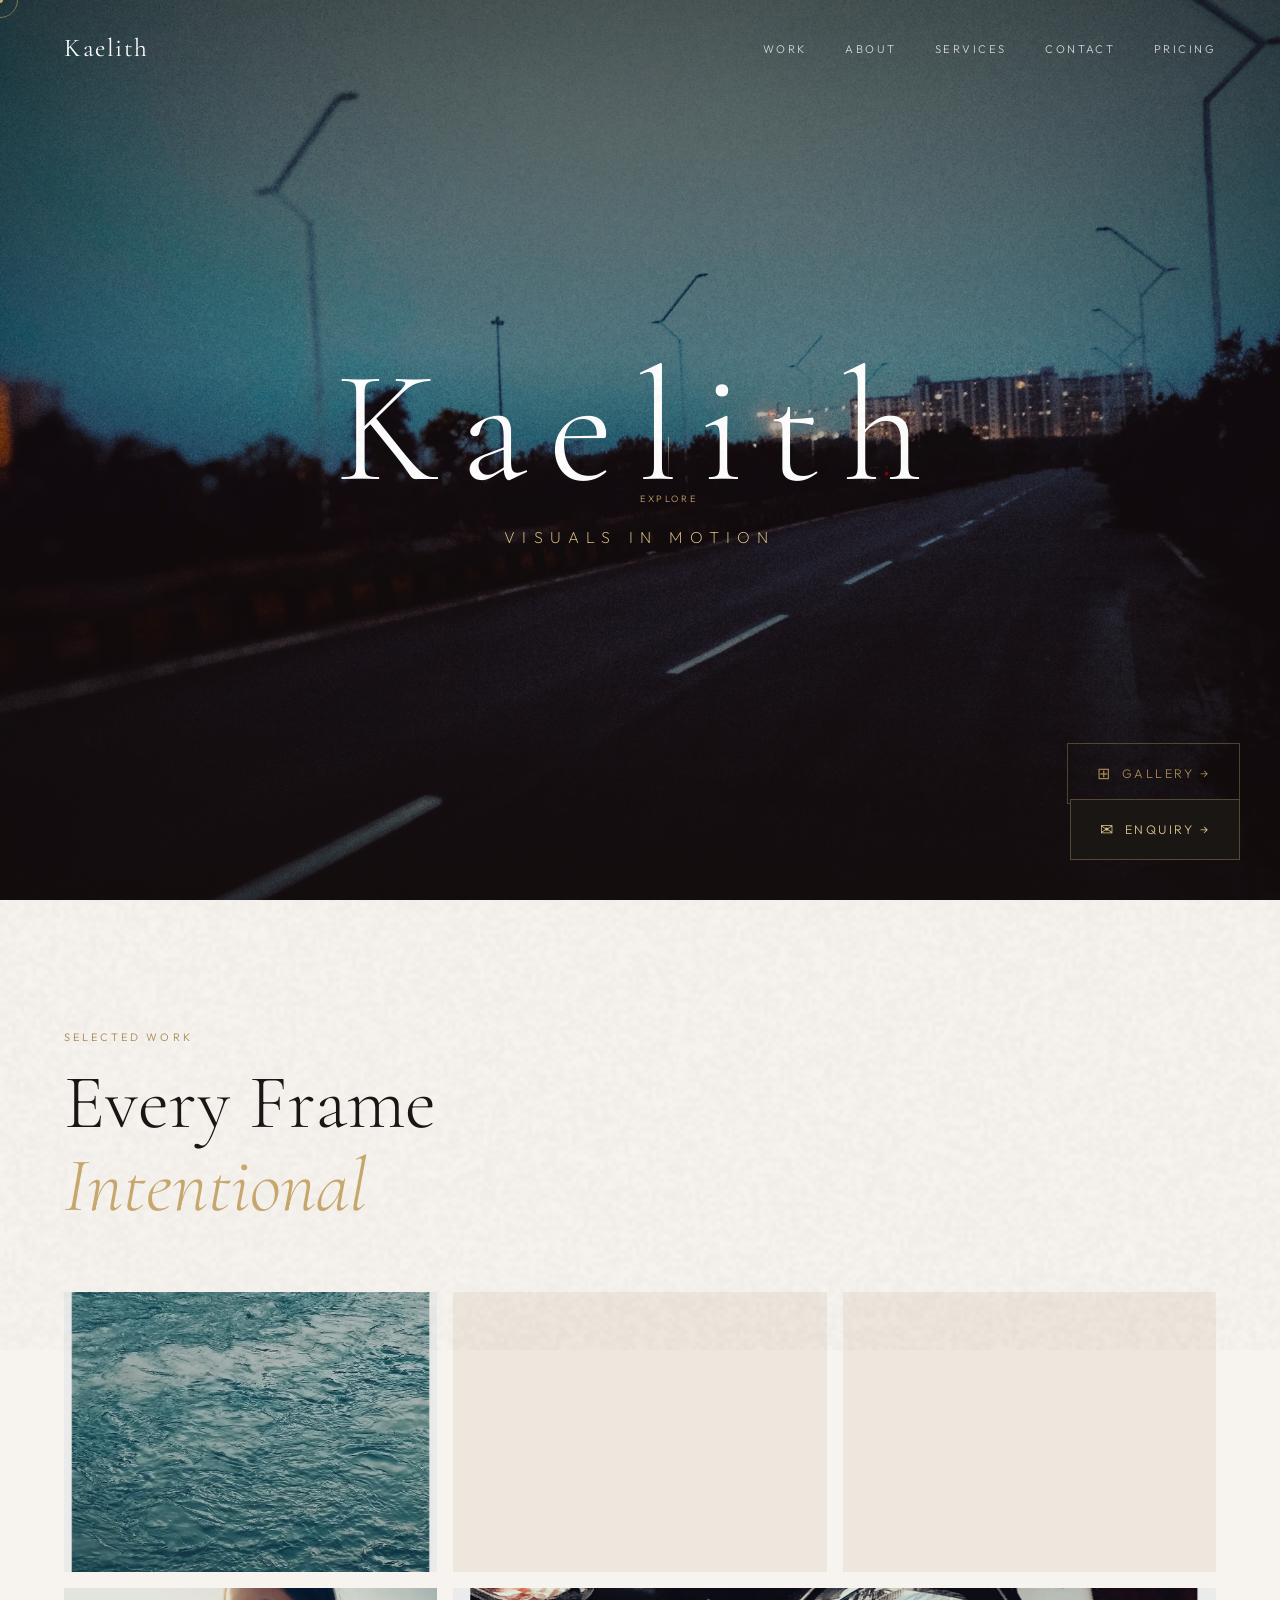
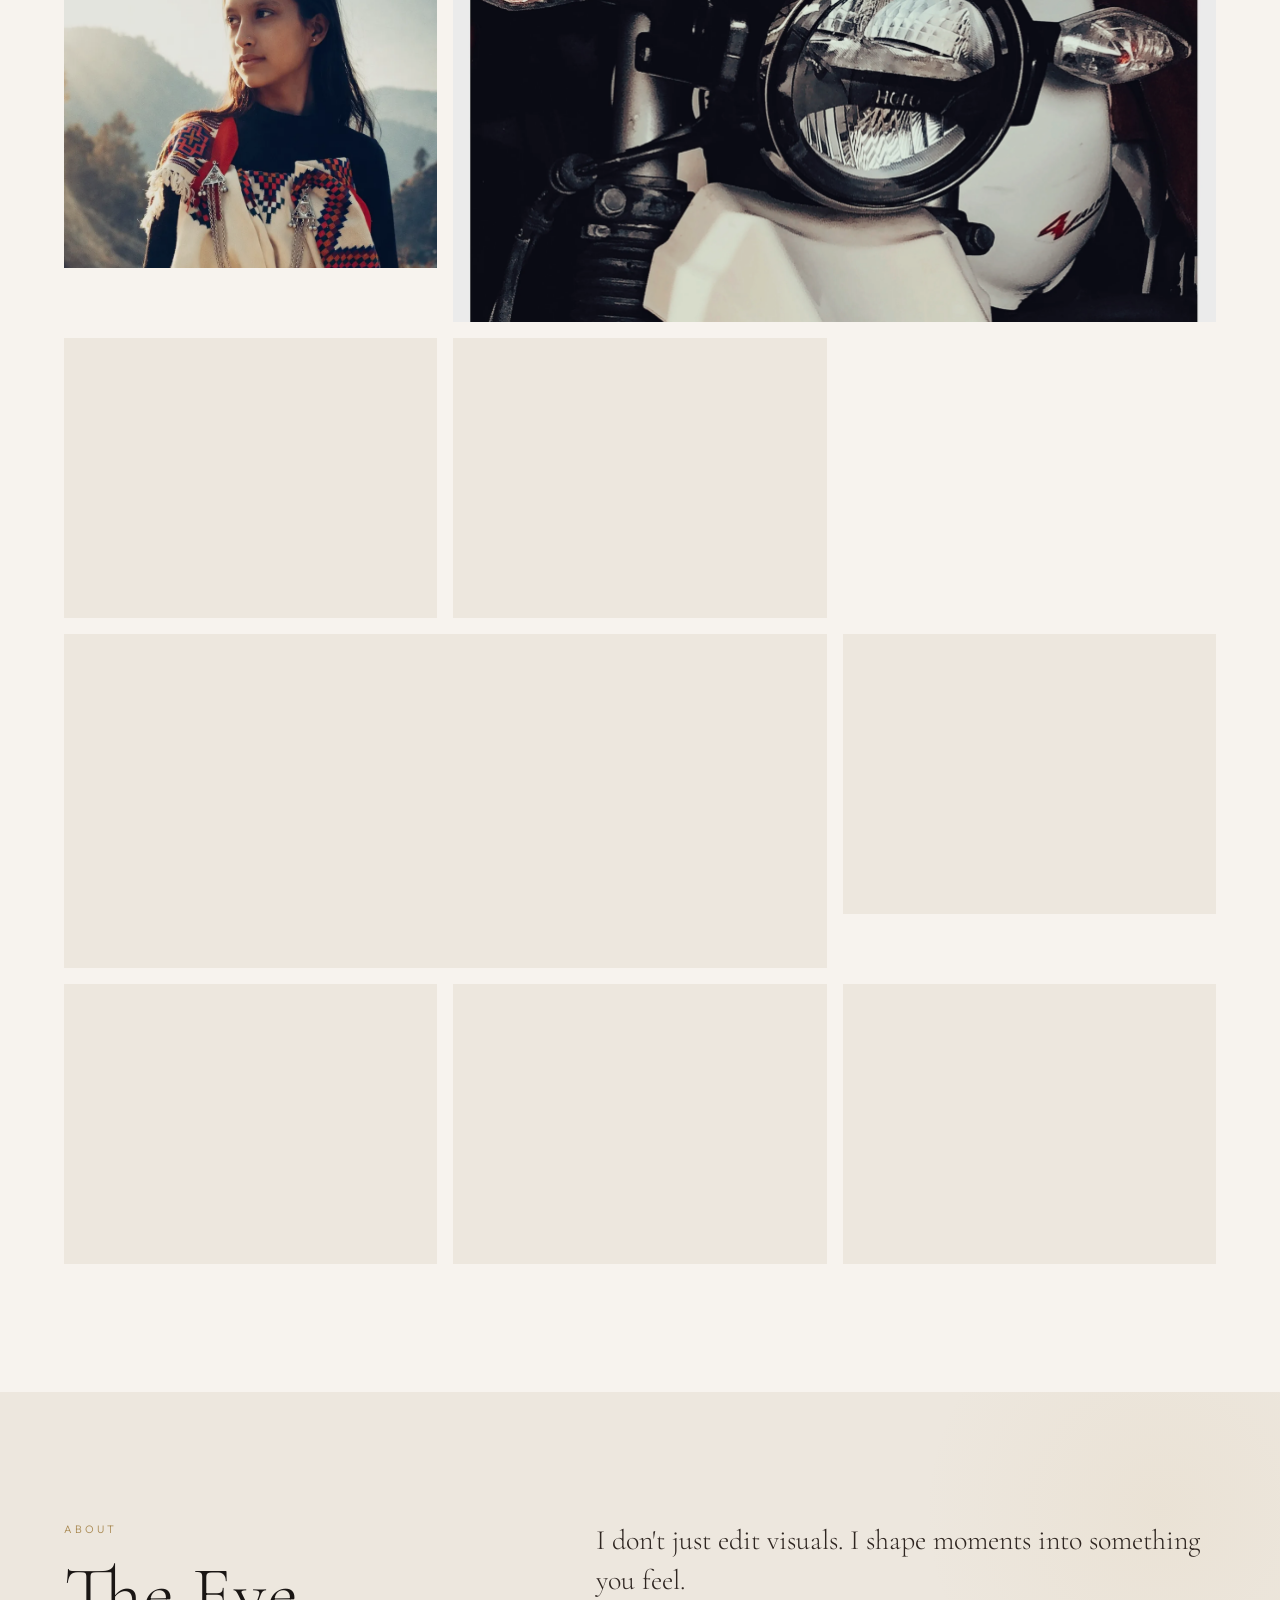
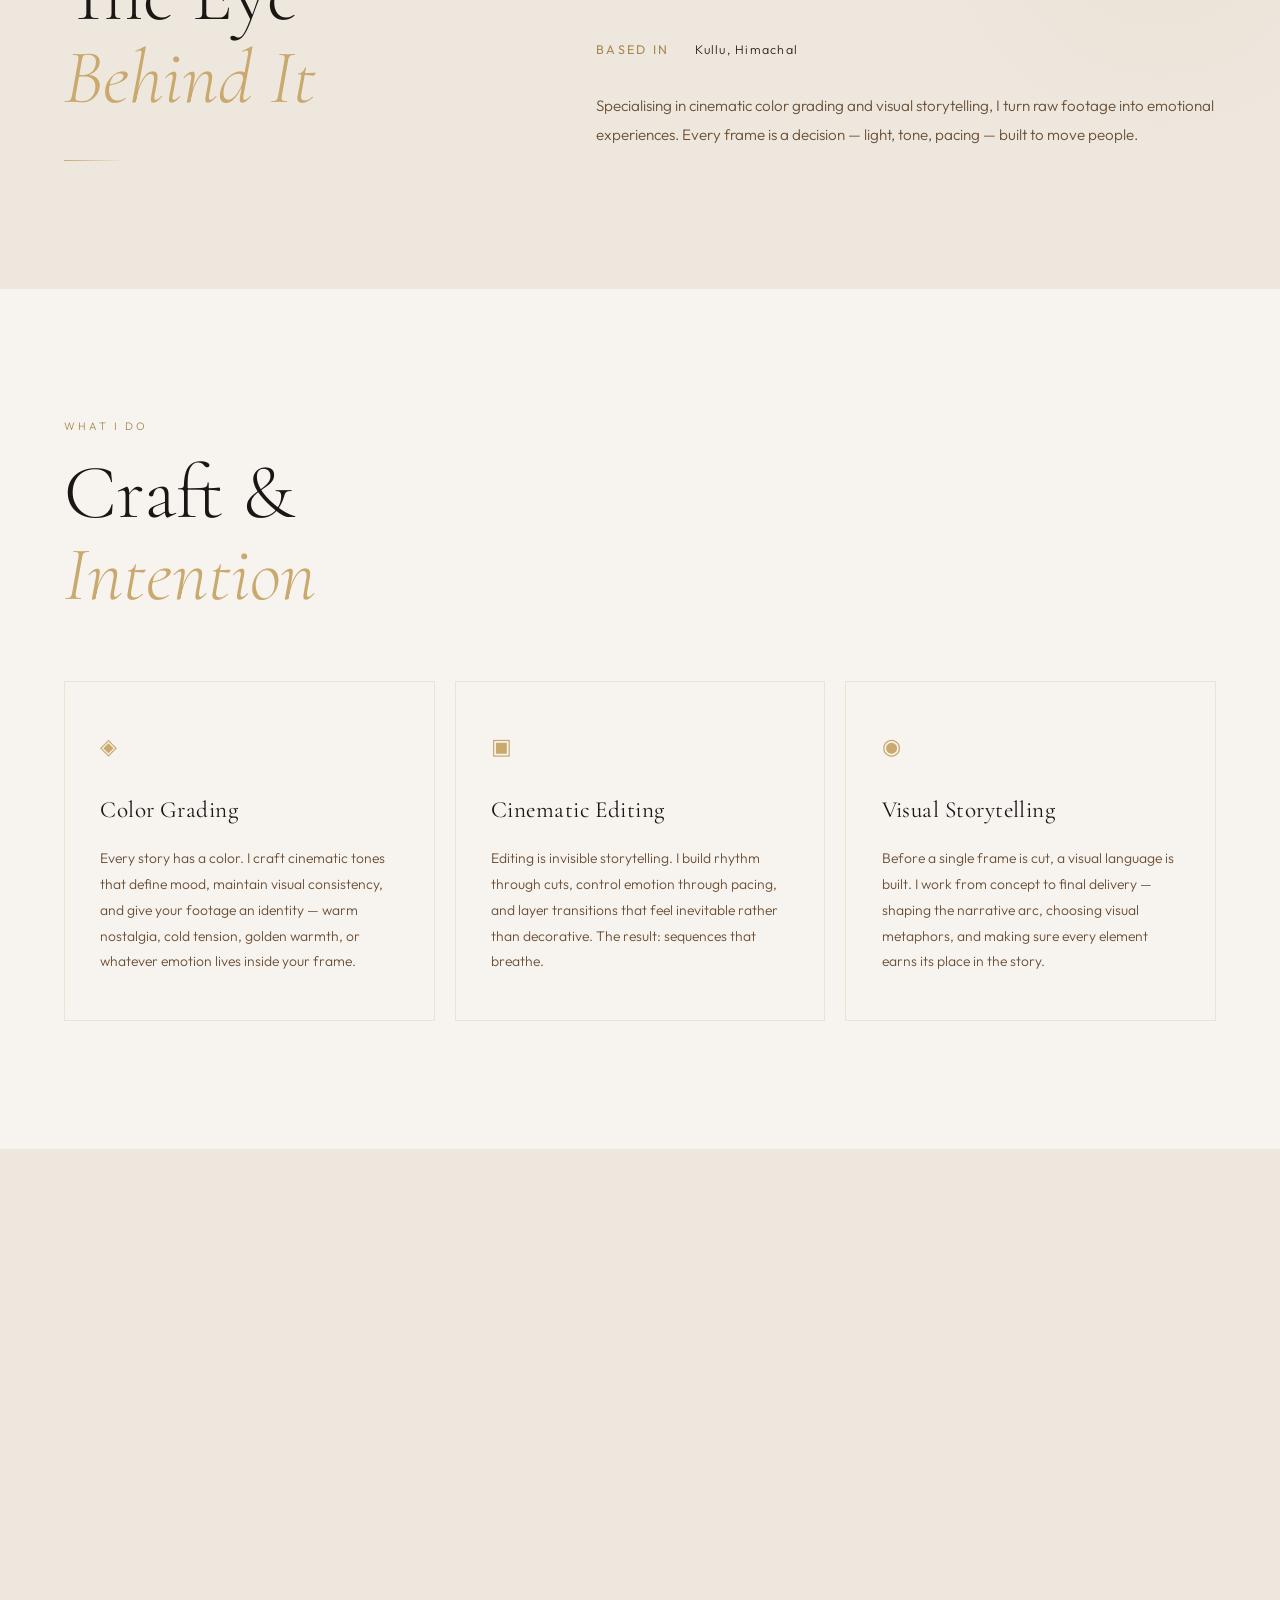
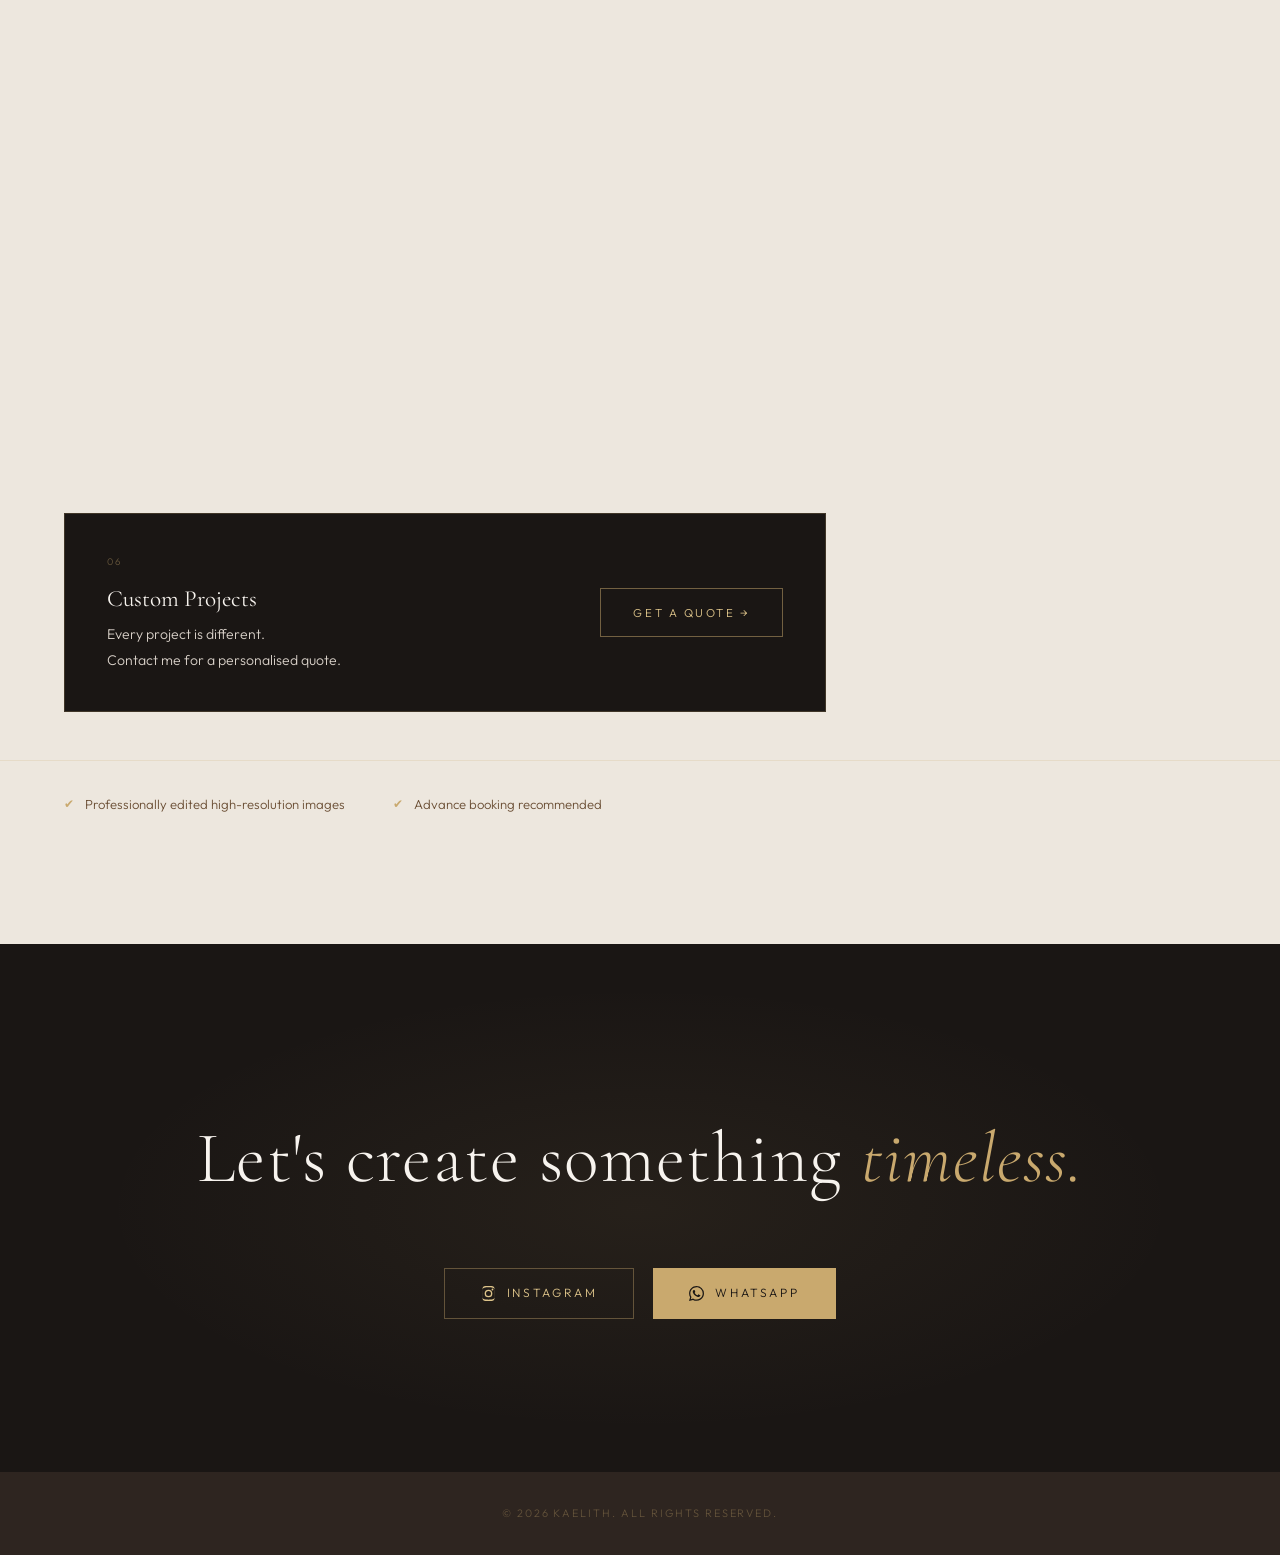
<file: index.html>
<!DOCTYPE html>
<html lang="en">
<head>
  <!-- Google Tag Manager -->
<script>(function(w,d,s,l,i){w[l]=w[l]||[];w[l].push({'gtm.start':
new Date().getTime(),event:'gtm.js'});var f=d.getElementsByTagName(s)[0],
j=d.createElement(s),dl=l!='dataLayer'?'&l='+l:'';j.async=true;j.src=
'https://www.googletagmanager.com/gtm.js?id='+i+dl;f.parentNode.insertBefore(j,f);
})(window,document,'script','dataLayer','GTM-NR2QF3NJ');</script>
<!-- End Google Tag Manager -->
  <meta charset="UTF-8" />
  <meta name="viewport" content="width=device-width, initial-scale=1.0" />
  <meta name="google-site-verification" content="your-code">

  <!-- ── SEO META (populated by script.js from config.js) ── -->
  <title>Kaelith — Visuals in Motion</title>
  <meta name="description" content="" />
  <meta name="keywords" content="" />
  <meta name="author" content="Kaelith" />

  <!-- Open Graph -->
  <meta property="og:type" content="website" />
  <meta property="og:title" content="Kaelith — Visuals in Motion" />
  <meta property="og:description" content="" />

  <!-- Fonts -->
  <link rel="preconnect" href="https://fonts.googleapis.com" />
  <link rel="preconnect" href="https://fonts.gstatic.com" crossorigin />
  <link href="https://fonts.googleapis.com/css2?family=Cormorant+Garamond:ital,wght@0,300;0,400;0,600;1,300;1,400&family=Outfit:wght@200;300;400;500&display=swap" rel="stylesheet" />

  <link rel="stylesheet" href="style.css" />
  <link rel="icon" type="image/png" href="assets/favicon.png">
  
</head>
  
<body>
<!-- Google Tag Manager (noscript) -->
<noscript><iframe src="https://www.googletagmanager.com/ns.html?id=GTM-NR2QF3NJ"
height="0" width="0" style="display:none;visibility:hidden"></iframe></noscript>
<!-- End Google Tag Manager (noscript) -->
  <!-- ── CUSTOM CURSOR ─────────────────────────────────── -->
  <div class="cursor-dot" id="cursorDot"></div>
  <div class="cursor-ring" id="cursorRing"></div>

  <!-- ── FILM GRAIN OVERLAY ────────────────────────────── -->
  <canvas class="grain" id="grainCanvas" aria-hidden="true"></canvas>

  <!-- ╔══════════════════════════════════════════╗ -->
  <!-- ║              HERO SECTION                ║ -->
  <!-- ╚══════════════════════════════════════════╝ -->
  <header class="hero" id="hero" role="banner">
    <div class="hero__bg" id="heroBg" aria-hidden="true"></div>
    <div class="hero__gradient" aria-hidden="true"></div>

    <nav class="nav" aria-label="Site navigation">
      <a href="#hero" class="nav__logo" id="navLogo">Kaelith.co</a>
      <ul class="nav__links">
        <li><a href="#work">Work</a></li>
        <li><a href="#about">About</a></li>
        <li><a href="#services">Services</a></li>
        <li><a href="#contact">Contact</a></li>
        <li><a href="#pricing">Pricing</a></li>
      </ul>
    </nav>

    <div class="hero__content">
      <h1 class="hero__title" id="heroTitle">Kaelith</h1>
      <p class="hero__subtitle" id="heroSubtitle">Visuals in Motion</p>
      <a href="#work" class="hero__scroll" aria-label="Scroll to work">
        <span class="hero__scroll-line"></span>
        <span class="hero__scroll-text">Explore</span>
      </a>
    </div>
  </header>

  <main>

    <!-- ╔══════════════════════════════════════════╗ -->
    <!-- ║          FEATURED WORK GRID              ║ -->
    <!-- ╚══════════════════════════════════════════╝ -->
    <section class="work" id="work" aria-labelledby="workHeading">
      <div class="section-header reveal">
        <span class="section-label">Selected Work</span>
        <h2 class="section-title" id="workHeading">Every Frame<br><em>Intentional</em></h2>
      </div>

      <!-- Grid is populated by script.js -->
      <div class="work__grid" id="workGrid" role="list"></div>
    </section>

    <!-- ╔══════════════════════════════════════════╗ -->
    <!-- ║             ABOUT SECTION                ║ -->
    <!-- ╚══════════════════════════════════════════╝ -->
    <section class="about" id="about" aria-labelledby="aboutHeading">
      <div class="about__inner">
        <div class="about__left reveal">
          <span class="section-label">About</span>
          <h2 class="section-title" id="aboutHeading">The Eye<br><em>Behind It</em></h2>
          <div class="about__divider"></div>
        </div>
        <div class="about__right reveal">
          <p class="about__intro" id="aboutIntro"></p>
          <div class="about__meta" id="aboutMeta"></div>
          <p class="about__description" id="aboutDescription"></p>
        </div>
      </div>
    </section>

    <!-- ╔══════════════════════════════════════════╗ -->
    <!-- ║            SERVICES SECTION              ║ -->
    <!-- ╚══════════════════════════════════════════╝ -->
    <section class="services" id="services" aria-labelledby="servicesHeading">
      <div class="section-header reveal">
        <span class="section-label">What I Do</span>
        <h2 class="section-title" id="servicesHeading">Craft &amp;<br><em>Intention</em></h2>
      </div>
      <!-- Cards populated by script.js -->
      <div class="services__grid" id="servicesGrid"></div>
    </section>
    <!-- ╔══════════════════════════════════════════╗ -->
<!-- ║            PRICING SECTION               ║ -->
<!-- ╚══════════════════════════════════════════╝ -->
<section class="pricing" id="pricing" aria-labelledby="pricingHeading">
  <div class="section-header reveal">
    <span class="section-label">Investment</span>
    <h2 class="section-title" id="pricingHeading">Clear Pricing.<br><em>No Surprises.</em></h2>
  </div>

  <div class="pricing__grid">

    <article class="pricing__card" data-pi="0">
      <span class="pricing__num">01</span>
      <h3 class="pricing__name">Portrait Photography</h3>
      <span class="pricing__price">Starting from ₹5,000</span>
      <ul class="pricing__list">
        <li>Up to 1 hour session</li>
        <li>20 professionally edited images</li>
        <li>High-resolution delivery</li>
      </ul>
    </article>

    <article class="pricing__card" data-pi="1">
      <span class="pricing__num">02</span>
      <h3 class="pricing__name">Café Photography</h3>
      <span class="pricing__price">Starting from ₹8,000</span>
      <ul class="pricing__list">
        <li>Interior &amp; exterior coverage</li>
        <li>Food &amp; ambience shots</li>
        <li>Professionally edited images</li>
      </ul>
    </article>

    <article class="pricing__card" data-pi="2">
      <span class="pricing__num">03</span>
      <h3 class="pricing__name">Product Photography</h3>
      <span class="pricing__price">Starting from ₹6,000</span>
      <ul class="pricing__list">
        <li>Product-focused photography</li>
        <li>Professional editing</li>
        <li>High-resolution delivery</li>
      </ul>
    </article>

    <article class="pricing__card" data-pi="3">
      <span class="pricing__num">04</span>
      <h3 class="pricing__name">Personal Branding</h3>
      <span class="pricing__price">Starting from ₹10,000</span>
      <ul class="pricing__list">
        <li>Creators &amp; entrepreneurs</li>
        <li>Professional branding sessions</li>
      </ul>
    </article>

    <article class="pricing__card" data-pi="4">
      <span class="pricing__num">05</span>
      <h3 class="pricing__name">Events</h3>
      <span class="pricing__price">Starting from ₹12,000</span>
      <ul class="pricing__list">
        <li>Private events</li>
        <li>Corporate events</li>
        <li>Custom coverage plans</li>
      </ul>
    </article>

    <article class="pricing__card pricing__card--custom" data-pi="5">
      <div class="pricing__card-left">
        <span class="pricing__num">06</span>
        <h3 class="pricing__name">Custom Projects</h3>
        <p class="pricing__desc">Every project is different.<br>Contact me for a personalised quote.</p>
      </div>
      <a href="https://wa.me/918627829711" class="pricing__cta">Get a quote →</a>
    </article>

  </div>

  <div class="pricing__notes reveal">
    <p class="pricing__note">Professionally edited high-resolution images</p>
    <p class="pricing__note">Advance booking recommended</p>
  </div>
  </section>

    <!-- ╔══════════════════════════════════════════╗ -->
    <!-- ║            CONTACT SECTION               ║ -->
    <!-- ╚══════════════════════════════════════════╝ -->
    <section class="contact" id="contact" aria-labelledby="contactHeading">
      <div class="contact__inner reveal">
        <h2 class="contact__headline" id="contactHeadline"></h2>
        <div class="contact__buttons" id="contactButtons"></div>
      </div>
    </section>

  </main>

  <!-- ── FOOTER ─────────────────────────────────────── -->
  <footer class="footer" role="contentinfo">
    <p id="footerText">© <span id="year"></span> Kaelith. All rights reserved.</p>
  </footer>

  <!-- ── SCRIPTS ────────────────────────────────────── -->
  <!-- config.js must load BEFORE script.js -->
  <script src="config.js?v=2"></script>
  <script src="script.js" defer></script>
  <!-- ── FLOATING GALLERY BUTTON ── -->
<a href="gallery.html" class="float-gallery" aria-label="View gallery">
  <span class="float-gallery__icon">⊞</span>
  <span class="float-gallery__text">Gallery →</span>
</a>
<!-- ── FLOATING QUERY BUTTON ── -->
<a href="query%20(1).html" class="float-query" aria-label="Send a query">
  <span class="float-query__icon">✉</span>
  <span class="float-query__text">Enquiry →</span>
</a>

</body>
</html>
</file>
<file: style.css>
/* ============================================================
   KAELITH — STYLESHEET
   Cinematic · Minimal · Premium
   ============================================================ */

/* ── DESIGN TOKENS ─────────────────────────────────────────── */
:root {
  --cream:        #F7F3EE;
  --cream-dark:   #EDE7DE;
  --gold:         #C9A96E;
  --gold-light:   #DEC48A;
  --gold-dim:     #A88850;
  --brown:        #6B4F35;
  --ink:          #1A1614;
  --ink-soft:     #2E2520;
  --mist:         #D8D0C8;
  --white:        #FFFFFF;

  --font-display: 'Cormorant Garamond', Georgia, serif;
  --font-body:    'Outfit', sans-serif;

  --ease-silk:    cubic-bezier(0.16, 1, 0.3, 1);
  --ease-out:     cubic-bezier(0.22, 1, 0.36, 1);

  --max-w:        1280px;
  --gutter:       clamp(1.5rem, 5vw, 4rem);
}

/* ── RESET ──────────────────────────────────────────────────── */
*, *::before, *::after { box-sizing: border-box; margin: 0; padding: 0; }
html { scroll-behavior: smooth; font-size: 16px; }
body {
  background: var(--cream);
  color: var(--ink);
  font-family: var(--font-body);
  font-weight: 300;
  line-height: 1.7;
  overflow-x: hidden;
  cursor: none;
}
img { display: block; max-width: 100%; }
a { color: inherit; text-decoration: none; }
ul { list-style: none; }

/* ── GRAIN OVERLAY ──────────────────────────────────────────── */
.grain {
  position: fixed;
  inset: -50%;
  width: 200%;
  height: 200%;
  pointer-events: none;
  z-index: 9999;
  opacity: 0.032;
  mix-blend-mode: multiply;
}

/* ── CUSTOM CURSOR ──────────────────────────────────────────── */
.cursor-dot,
.cursor-ring {
  position: fixed;
  top: 0; left: 0;
  pointer-events: none;
  z-index: 10000;
  transform: translate(-50%, -50%);
  transition-property: transform, opacity, background, border-color;
  transition-timing-function: var(--ease-silk);
}
.cursor-dot {
  width: 6px; height: 6px;
  background: var(--gold);
  border-radius: 50%;
  transition-duration: 0.05s;
}
.cursor-ring {
  width: 36px; height: 36px;
  border: 1px solid var(--gold);
  border-radius: 50%;
  opacity: 0.55;
  transition-duration: 0.18s;
}
body.cursor-hover .cursor-ring {
  transform: translate(-50%, -50%) scale(1.7);
  opacity: 0.85;
  border-color: var(--gold-light);
}

/* ── SCROLL REVEAL ──────────────────────────────────────────── */
.reveal {
  opacity: 0;
  transform: translateY(32px);
  transition: opacity 0.9s var(--ease-silk), transform 0.9s var(--ease-silk);
}
.reveal.visible {
  opacity: 1;
  transform: translateY(0);
}

/* ── SHARED TYPOGRAPHY ──────────────────────────────────────── */
.section-label {
  display: block;
  font-family: var(--font-body);
  font-weight: 300;
  font-size: 0.68rem;
  letter-spacing: 0.28em;
  text-transform: uppercase;
  color: var(--gold-dim);
  margin-bottom: 1rem;
}
.section-title {
  font-family: var(--font-display);
  font-weight: 300;
  font-size: clamp(2.6rem, 6vw, 5rem);
  line-height: 1.08;
  color: var(--ink);
}
.section-title em {
  font-style: italic;
  color: var(--gold);
}
.section-header {
  max-width: var(--max-w);
  margin: 0 auto 4rem;
  padding: 0 var(--gutter);
}

/* ═══════════════════════════════════════════════════
   NAVIGATION
═══════════════════════════════════════════════════ */
.nav {
  position: fixed;
  top: 0; left: 0; right: 0;
  z-index: 100;
  display: flex;
  align-items: center;
  justify-content: space-between;
  padding: 1.6rem var(--gutter);
  mix-blend-mode: normal;
  transition: background 0.5s, backdrop-filter 0.5s;
}
.nav.scrolled {
  background: rgba(247, 243, 238, 0.88);
  backdrop-filter: blur(14px);
  -webkit-backdrop-filter: blur(14px);
  border-bottom: 1px solid rgba(201, 169, 110, 0.18);
}
.nav__logo {
  font-family: var(--font-display);
  font-size: 1.6rem;
  font-weight: 400;
  color: var(--white);
  letter-spacing: 0.06em;
  transition: color 0.4s;
}
.nav.scrolled .nav__logo { color: var(--gold-dim); }
.nav__links {
  display: flex;
  gap: clamp(1.4rem, 3vw, 2.8rem);
}
.nav__links a {
  font-size: 0.7rem;
  letter-spacing: 0.22em;
  text-transform: uppercase;
  color: rgba(255,255,255,0.78);
  transition: color 0.3s;
  position: relative;
}
.nav__links a::after {
  content: '';
  position: absolute;
  bottom: -3px; left: 0;
  width: 0; height: 1px;
  background: var(--gold);
  transition: width 0.35s var(--ease-out);
}
.nav__links a:hover::after { width: 100%; }
.nav.scrolled .nav__links a { color: var(--ink-soft); }
.nav.scrolled .nav__links a:hover { color: var(--gold-dim); }

/* ═══════════════════════════════════════════════════
   HERO
═══════════════════════════════════════════════════ */
.hero {
  position: relative;
  height: 100svh;
  min-height: 600px;
  display: flex;
  flex-direction: column;
  align-items: center;
  justify-content: center;
  overflow: hidden;
}
.hero__bg {
  position: absolute;
  inset: 0;
  background-size: cover;
  background-position: center;
  background-color: var(--ink); /* fallback if image not loaded */
  transform: scale(1.06);
  animation: heroZoom 18s ease-in-out infinite alternate;
}
@keyframes heroZoom {
  from { transform: scale(1.06) translateY(0); }
  to   { transform: scale(1.12) translateY(-1.5%); }
}
.hero__gradient {
  position: absolute;
  inset: 0;
  background:
    linear-gradient(to bottom,
      rgba(20, 14, 10, 0.55) 0%,
      rgba(20, 14, 10, 0.25) 40%,
      rgba(20, 14, 10, 0.60) 100%);
}
.hero__content {
  position: relative;
  z-index: 2;
  text-align: center;
  animation: heroFade 1.6s var(--ease-silk) forwards;
  opacity: 0;
}
@keyframes heroFade {
  from { opacity: 0; transform: translateY(28px); }
  to   { opacity: 1; transform: translateY(0); }
}
.hero__title {
  font-family: var(--font-display);
  font-weight: 300;
  font-size: clamp(4rem, 13vw, 10rem);
  letter-spacing: 0.14em;
  color: var(--white);
  line-height: 1;
  animation: heroFloat 7s ease-in-out infinite;
}
@keyframes heroFloat {
  0%, 100% { transform: translateY(0); }
  50%       { transform: translateY(-10px); }
}
.hero__subtitle {
  font-family: var(--font-body);
  font-weight: 200;
  font-size: clamp(0.75rem, 2vw, 1rem);
  letter-spacing: 0.45em;
  text-transform: uppercase;
  color: var(--gold-light);
  margin-top: 1rem;
}
.hero__scroll {
  position: absolute;
  bottom: 2.8rem;
  left: 50%;
  transform: translateX(-50%);
  display: flex;
  flex-direction: column;
  align-items: center;
  gap: 0.6rem;
  color: rgba(255,255,255,0.5);
  z-index: 2;
  animation: heroFade 2.4s var(--ease-silk) 0.8s forwards;
  opacity: 0;
}
.hero__scroll-line {
  display: block;
  width: 1px;
  height: 44px;
  background: linear-gradient(to bottom, rgba(201,169,110,0.8), transparent);
  animation: scrollPulse 2.2s ease-in-out infinite;
}
@keyframes scrollPulse {
  0%, 100% { opacity: 0.6; transform: scaleY(1); }
  50%       { opacity: 1;   transform: scaleY(1.15); }
}
.hero__scroll-text {
  font-size: 0.58rem;
  letter-spacing: 0.28em;
  text-transform: uppercase;
  color: var(--gold);
}

/* ═══════════════════════════════════════════════════
   WORK GRID
═══════════════════════════════════════════════════ */
.work {
  padding: clamp(5rem, 10vw, 10rem) 0;
  background: var(--cream);
}
.work__grid {
  max-width: var(--max-w);
  margin: 0 auto;
  padding: 0 var(--gutter);
  display: grid;
  grid-template-columns: repeat(3, 1fr);
  gap: 16px;
}
.work__item {
  position: relative;
  overflow: hidden;
  aspect-ratio: 4 / 3;
  background: var(--cream-dark);
  cursor: none;
}
.work__item:nth-child(4n+1) { aspect-ratio: 4 / 3; }
.work__item:nth-child(5)    { grid-column: span 2; aspect-ratio: 16 / 7; }
.work__item:nth-child(8)    { grid-column: span 2; aspect-ratio: 16 / 7; }

.work__img {
  width: 100%;
  height: 100%;
  object-fit: cover;
  transition: transform 0.85s var(--ease-silk), filter 0.85s var(--ease-silk);
  filter: brightness(0.92) saturate(0.9);
}
.work__item:hover .work__img {
  transform: scale(1.08);
  filter: brightness(0.78) saturate(1.05);
}
.work__caption {
  position: absolute;
  inset: 0;
  display: flex;
  align-items: flex-end;
  padding: 1.8rem;
  background: linear-gradient(to top, rgba(20,14,10,0.72) 0%, transparent 60%);
  opacity: 0;
  transition: opacity 0.5s var(--ease-silk);
}
.work__item:hover .work__caption { opacity: 1; }
.work__caption p {
  font-family: var(--font-display);
  font-style: italic;
  font-size: clamp(0.9rem, 1.5vw, 1.15rem);
  color: var(--cream);
  line-height: 1.35;
  transform: translateY(10px);
  transition: transform 0.5s var(--ease-silk) 0.05s;
}
.work__item:hover .work__caption p { transform: translateY(0); }

/* stagger reveal for grid items */
.work__item { opacity: 0; transform: translateY(24px); }
.work__item.visible {
  opacity: 1; transform: translateY(0);
  transition: opacity 0.7s var(--ease-silk), transform 0.7s var(--ease-silk);
}

/* ═══════════════════════════════════════════════════
   ABOUT
═══════════════════════════════════════════════════ */
.about {
  padding: clamp(5rem, 10vw, 10rem) var(--gutter);
  background: var(--cream-dark);
  position: relative;
  overflow: hidden;
}
.about::before {
  content: '';
  position: absolute;
  top: -120px; right: -120px;
  width: 480px; height: 480px;
  background: radial-gradient(circle, rgba(201,169,110,0.08) 0%, transparent 70%);
  pointer-events: none;
}
.about__inner {
  max-width: var(--max-w);
  margin: 0 auto;
  display: grid;
  grid-template-columns: 1fr 1.4fr;
  gap: clamp(3rem, 7vw, 8rem);
  align-items: start;
}
.about__divider {
  margin-top: 2.5rem;
  width: 60px;
  height: 1px;
  background: linear-gradient(to right, var(--gold), transparent);
}
.about__intro {
  font-family: var(--font-display);
  font-size: clamp(1.25rem, 2.5vw, 1.75rem);
  font-weight: 300;
  line-height: 1.45;
  color: var(--ink-soft);
  margin-bottom: 2.4rem;
}
.about__meta {
  display: flex;
  flex-direction: column;
  gap: 0.7rem;
  margin-bottom: 2rem;
}
.about__meta-item {
  display: flex;
  gap: 1.2rem;
  font-size: 0.78rem;
  letter-spacing: 0.1em;
}
.about__meta-label {
  font-weight: 400;
  text-transform: uppercase;
  letter-spacing: 0.18em;
  color: var(--gold-dim);
  min-width: 80px;
}
.about__meta-value { color: var(--ink-soft); }
.about__description {
  font-size: 0.95rem;
  color: var(--brown);
  line-height: 1.85;
}

/* ═══════════════════════════════════════════════════
   SERVICES
═══════════════════════════════════════════════════ */
.services {
  padding: clamp(5rem, 10vw, 10rem) 0;
  background: var(--cream);
}
.services__grid {
  max-width: var(--max-w);
  margin: 0 auto;
  padding: 0 var(--gutter);
  display: grid;
  grid-template-columns: repeat(3, 1fr);
  gap: 20px;
}
.service-card {
  padding: 2.8rem 2.2rem;
  border: 1px solid rgba(201,169,110,0.22);
  background: rgba(247,243,238,0.7);
  backdrop-filter: blur(6px);
  transition: transform 0.5s var(--ease-silk), box-shadow 0.5s var(--ease-silk), border-color 0.4s;
  opacity: 0;
  transform: translateY(28px);
}
.service-card.visible {
  opacity: 1; transform: translateY(0);
  transition: opacity 0.75s var(--ease-silk), transform 0.75s var(--ease-silk),
              box-shadow 0.5s var(--ease-silk), border-color 0.4s;
}
.service-card:hover {
  transform: translateY(-8px);
  box-shadow: 0 28px 60px rgba(107,79,53,0.14);
  border-color: var(--gold);
}
.service-card__icon {
  font-size: 1.4rem;
  color: var(--gold);
  margin-bottom: 1.6rem;
  display: block;
  transition: transform 0.4s var(--ease-silk);
}
.service-card:hover .service-card__icon { transform: scale(1.2); }
.service-card__title {
  font-family: var(--font-display);
  font-weight: 400;
  font-size: 1.45rem;
  color: var(--ink);
  margin-bottom: 1rem;
  letter-spacing: 0.02em;
}
.service-card__desc {
  font-size: 0.87rem;
  color: var(--brown);
  line-height: 1.85;
}
/* ═══════════════════════════════════════════════════
   PRICING
═══════════════════════════════════════════════════ */
.pricing {
  padding: clamp(5rem, 10vw, 10rem) 0;
  background: var(--cream-dark);
}
.pricing__grid {
  max-width: var(--max-w);
  margin: 0 auto;
  padding: 0 var(--gutter);
  display: grid;
  grid-template-columns: repeat(3, 1fr);
  gap: 18px;
}
.pricing__card {
  background: var(--cream);
  border: 1px solid rgba(201,169,110,0.18);
  padding: 2.4rem 2rem 2.2rem;
  position: relative;
  overflow: hidden;
  transition: transform 0.5s var(--ease-silk),
              box-shadow 0.5s var(--ease-silk),
              border-color 0.4s;
  opacity: 0;
  transform: translateY(28px);
}
.pricing__card.visible {
  opacity: 1;
  transform: translateY(0);
  transition: opacity 0.75s var(--ease-silk), transform 0.75s var(--ease-silk),
              box-shadow 0.5s var(--ease-silk), border-color 0.4s;
}
.pricing__card::before {
  content: '';
  position: absolute;
  top: 0; left: 0; right: 0;
  height: 2px;
  background: linear-gradient(to right, var(--gold), var(--gold-light));
  transform: scaleX(0);
  transform-origin: left;
  transition: transform 0.5s var(--ease-silk);
}
.pricing__card:hover::before { transform: scaleX(1); }
.pricing__card:hover {
  transform: translateY(-6px);
  box-shadow: 0 24px 52px rgba(107,79,53,0.12);
  border-color: var(--gold);
}
.pricing__card--custom {
  background: var(--ink);
  border-color: rgba(201,169,110,0.22);
  grid-column: span 2;
  display: flex;
  align-items: center;
  justify-content: space-between;
  gap: 2rem;
  padding: 2.4rem 2.6rem;
}
.pricing__card--custom .pricing__num,
.pricing__card--custom .pricing__name,
.pricing__card--custom .pricing__desc {
  color: var(--cream);
}
.pricing__card--custom .pricing__num { color: rgba(201,169,110,0.45); }
.pricing__card--custom .pricing__desc { color: var(--mist); }
.pricing__num {
  display: block;
  font-size: 0.6rem;
  letter-spacing: 0.28em;
  text-transform: uppercase;
  color: var(--gold-dim);
  margin-bottom: 1.1rem;
}
.pricing__name {
  font-family: var(--font-display);
  font-weight: 400;
  font-size: 1.45rem;
  color: var(--ink);
  margin-bottom: 0.5rem;
  line-height: 1.2;
}
.pricing__price {
  display: block;
  font-family: var(--font-display);
  font-size: 1rem;
  font-weight: 300;
  font-style: italic;
  color: var(--gold-dim);
  margin-bottom: 1.4rem;
}
.pricing__list {
  list-style: none;
  display: flex;
  flex-direction: column;
  gap: 0.5rem;
}
.pricing__list li {
  font-size: 0.82rem;
  color: var(--brown);
  display: flex;
  align-items: flex-start;
  gap: 0.6rem;
  line-height: 1.45;
}
.pricing__list li::before {
  content: '—';
  color: var(--gold);
  font-size: 0.7rem;
  margin-top: 0.15rem;
  flex-shrink: 0;
}
.pricing__desc {
  font-size: 0.88rem;
  line-height: 1.8;
}
.pricing__cta {
  display: inline-flex;
  align-items: center;
  padding: 0.85rem 2rem;
  border: 1px solid rgba(201,169,110,0.5);
  font-family: var(--font-body);
  font-weight: 300;
  font-size: 0.72rem;
  letter-spacing: 0.22em;
  text-transform: uppercase;
  color: var(--gold-light);
  white-space: nowrap;
  transition: background 0.38s, color 0.38s, border-color 0.38s, transform 0.38s var(--ease-silk);
}
.pricing__cta:hover {
  background: var(--gold);
  color: var(--ink);
  border-color: var(--gold);
  transform: translateY(-2px);
}
.pricing__notes {
  max-width: var(--max-w);
  margin: clamp(2rem, 4vw, 3rem) auto 0;
  padding: 0 var(--gutter);
  display: flex;
  flex-wrap: wrap;
  gap: 1rem 3rem;
  border-top: 1px solid rgba(201,169,110,0.2);
  padding-top: 2rem;
}
.pricing__note {
  display: flex;
  align-items: center;
  gap: 0.7rem;
  font-size: 0.82rem;
  color: var(--brown);
}
.pricing__note::before {
  content: '✔';
  color: var(--gold);
  font-size: 0.75rem;
  flex-shrink: 0;
}


 
/* ═══════════════════════════════════════════════════
   CONTACT
═══════════════════════════════════════════════════ */
.contact {
  padding: clamp(6rem, 12vw, 12rem) var(--gutter);
  background: var(--ink);
  text-align: center;
  position: relative;
  overflow: hidden;
}
.contact::before {
  content: '';
  position: absolute;
  inset: 0;
  background:
    radial-gradient(ellipse 60% 60% at 50% 50%,
      rgba(201,169,110,0.07) 0%, transparent 70%);
  pointer-events: none;
}
.contact__inner { position: relative; z-index: 1; }
.contact__headline {
  font-family: var(--font-display);
  font-weight: 300;
  font-size: clamp(2rem, 6vw, 4.5rem);
  color: var(--cream);
  letter-spacing: 0.02em;
  margin-bottom: 3rem;
}
.contact__headline em { font-style: italic; color: var(--gold); }
.contact__buttons {
  display: flex;
  gap: 1.2rem;
  justify-content: center;
  flex-wrap: wrap;
}
.btn {
  display: inline-flex;
  align-items: center;
  gap: 0.7rem;
  padding: 0.9rem 2.2rem;
  font-family: var(--font-body);
  font-weight: 300;
  font-size: 0.75rem;
  letter-spacing: 0.22em;
  text-transform: uppercase;
  cursor: none;
  transition: background 0.38s, color 0.38s, transform 0.38s var(--ease-silk), box-shadow 0.38s;
  border: 1px solid;
}
.btn--instagram {
  background: transparent;
  color: var(--gold-light);
  border-color: rgba(201,169,110,0.4);
}
.btn--instagram:hover {
  background: var(--gold);
  color: var(--ink);
  border-color: var(--gold);
  transform: translateY(-3px);
  box-shadow: 0 12px 30px rgba(201,169,110,0.25);
}
.btn--whatsapp {
  background: var(--gold);
  color: var(--ink);
  border-color: var(--gold);
}
.btn--whatsapp:hover {
  background: var(--gold-light);
  transform: translateY(-3px);
  box-shadow: 0 12px 30px rgba(201,169,110,0.3);
}
.btn svg { width: 15px; height: 15px; fill: currentColor; flex-shrink: 0; }

/* ═══════════════════════════════════════════════════
   FOOTER
═══════════════════════════════════════════════════ */
.footer {
  padding: 2rem var(--gutter);
  background: var(--ink-soft);
  text-align: center;
  font-size: 0.68rem;
  letter-spacing: 0.18em;
  text-transform: uppercase;
  color: rgba(201,169,110,0.35);
}

/* ═══════════════════════════════════════════════════
   RESPONSIVE
═══════════════════════════════════════════════════ */
@media (max-width: 1024px) {
  .work__grid { grid-template-columns: repeat(2, 1fr); }
  .work__item:nth-child(5)  { grid-column: span 1; aspect-ratio: 4/3; }
  .work__item:nth-child(8)  { grid-column: span 1; aspect-ratio: 4/3; }
  .services__grid { grid-template-columns: repeat(2, 1fr); }
}
@media (max-width: 768px) {
  .nav__links { display: none; }
  .about__inner { grid-template-columns: 1fr; gap: 2.5rem; }
  .work__grid { grid-template-columns: repeat(2, 1fr); gap: 8px; }
  .services__grid { grid-template-columns: 1fr; }
}
@media (max-width: 500px) {
  .work__grid { grid-template-columns: 1fr; }
  .work__item:nth-child(5), .work__item:nth-child(8) { grid-column: span 1; }
}
/* Pricing responsive */
@media (max-width: 1024px) {
  .pricing__grid { grid-template-columns: repeat(2, 1fr); }
  .pricing__card--custom { grid-column: span 2; }
}

/* ── hide hardware cursor on desktop ───────────────────────── */
@media (pointer: coarse) {
  body { cursor: auto; }
  .cursor-dot, .cursor-ring { display: none; }
}
   /* ── FLOATING QUERY BUTTON ─────────────────────────── */
.float-query {
  position: fixed;
  bottom: 2rem;
  right: 2rem;
  z-index: 500;
  display: flex;
  align-items: center;
  gap: 0.6rem;
  padding: 0.75rem 1.4rem;
  background: var(--ink);
  border: 1px solid rgba(201,169,110,0.35);
  color: var(--gold-light);
  font-family: var(--font-body);
  font-size: 0.7rem;
  font-weight: 300;
  letter-spacing: 0.2em;
  text-transform: uppercase;
  text-decoration: none;
  transition: background 0.38s, color 0.38s,
              border-color 0.38s, transform 0.38s var(--ease-silk),
              box-shadow 0.38s;
  opacity: 1;
}
/* ── FLOATING QUERY BUTTON ─────────────────────────── */
.float-query {
  position: fixed;
  bottom: 2.5rem;
  right: 2.5rem;
  z-index: 500;
  display: flex;
  align-items: center;
  gap: 0.6rem;
  padding: 1rem 1.8rem;
  background: var(--ink);
  border: 1px solid rgba(201,169,110,0.35);
  color: var(--gold-light);
  font-family: var(--font-body);
  font-size: 0.78rem;
  font-weight: 300;
  letter-spacing: 0.2em;
  text-transform: uppercase;
  text-decoration: none;
  opacity: 1;
  transition: background 0.38s, color 0.38s,
              border-color 0.38s, transform 0.38s var(--ease-silk),
              box-shadow 0.38s;
}
.float-query:hover {
  background: var(--gold);
  color: var(--ink);
  border-color: var(--gold);
  transform: translateY(-4px);
  box-shadow: 0 16px 36px rgba(201,169,110,0.3);
}
.float-query__icon { font-size: 1rem; }
.float-query__text { display: inline; }

@media (max-width: 500px) {
  .float-query {
    padding: 0.85rem 1.4rem;
    bottom: 1.5rem;
    right: 1.5rem;
    font-size: 0.7rem;
  }
}
/* ── FLOATING GALLERY BUTTON ─────────────────────────── */
.float-gallery {
  position: fixed;
  bottom: 6rem;
  right: 2.5rem;
  z-index: 500;
  display: flex;
  align-items: center;
  gap: 0.6rem;
  padding: 1rem 1.8rem;
  background: transparent;
  border: 1px solid rgba(201,169,110,0.35);
  color: var(--gold-dim);
  font-family: var(--font-body);
  font-size: 0.78rem;
  font-weight: 300;
  letter-spacing: 0.2em;
  text-transform: uppercase;
  text-decoration: none;
  opacity: 1;
  transition: background 0.38s, color 0.38s, border-color 0.38s,
              transform 0.38s var(--ease-silk), box-shadow 0.38s;
}
.float-gallery:hover {
  background: var(--gold);
  color: var(--ink);
  border-color: var(--gold);
  transform: translateY(-4px);
  box-shadow: 0 16px 36px rgba(201,169,110,0.3);
}
.float-gallery__icon { font-size: 1rem; }
.float-gallery__text { display: inline; }

@media (max-width: 500px) {
  .float-gallery {
    padding: 0.85rem 1.4rem;
    bottom: 5rem;
    right: 1.5rem;
    font-size: 0.7rem;
  }
}
</file>
